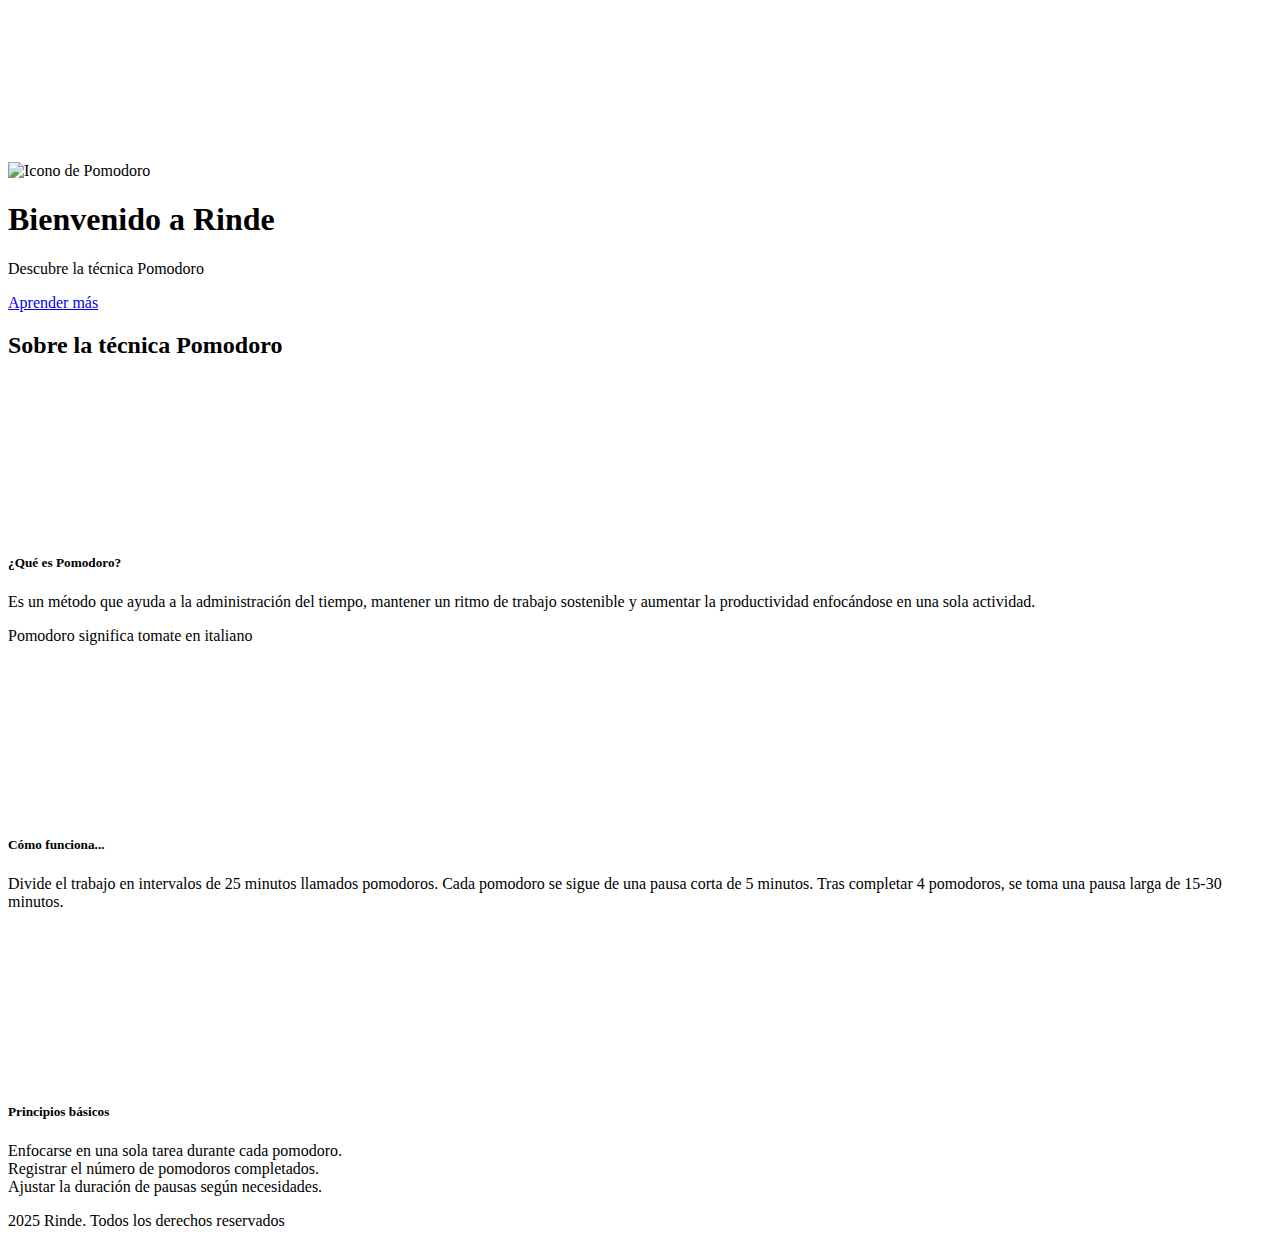
<file: src/main/resources/templates/index.html>
<!DOCTYPE html>
<html lang="en" xmlns:th="http://www.thymeleaf.org">
  <head>
    <meta charset="UTF-8" />
    <meta name="viewport" content="width=device-width initial-scale=1.0" />
    <title th:text="${titulo}">Rinde</title>
    <link
      href="https://cdn.jsdelivr.net/npm/bootstrap@5.3.8/dist/css/bootstrap.min.css"
      rel="stylesheet"
      integrity="sha384-sRIl4kxILFvY47J16cr9ZwB07vP4J8+LH7qKQnuqkuIAvNWLzeN8tE5YBujZqJLB"
      crossorigin="anonymous"
    />
    <link
      rel="stylesheet"
      href="https://cdn.jsdelivr.net/npm/bootstrap-icons@1.11.3/font/bootstrap-icons.css"
    />
    <link th:href="@{/CSS/style.css}" rel="stylesheet" />
    <link th:href="@{/img/icon.svg}" rel="shortcut icon" />
  </head>
  <body>
    <!-- Barra de navegación -->
    <div th:replace="fragments/navbar :: navbar-principal"></div>
    

    <!-- Seccion Inicio -->
    <header
      id="inicio"
      class="text-white text-center vh-100 d-flex flex-column justify-content-center align-items-center position-relative"
    >
      <!-- Video de fondo -->
      <video
        autoplay
        muted
        loop
        playsinline
        class="position-absolute w-100 h-100"
        style="object-fit: cover; z-index: -2"
      >
        <source
          th:src="@{/img/fondo.mp4}"
          type="video/mp4"
        />
        Tu navegador no soporta videos en HTML5.
      </video>

      <!-- Filtro oscuro -->
      <div
        class="position-absolute top-0 start-0 w-100 h-100"
        style="background: rgba(0, 0, 0, 0.5); z-index: -1"
      ></div>

      <!-- Contenido encima del video -->
      <img
        class="icon mb-3"
        th:src="@{/img/icon.svg}"
        alt="Icono de Pomodoro"
      />
      <h1 class="display-3">Bienvenido a Rinde</h1>
      <p class="lead">Descubre la técnica Pomodoro</p>
      <a class="btn btn-outline-black btn-lg mt-3 nav-link" href="#blanco1"
        >Aprender más</a
      >
    </header>

    <p id="blanco1"></p>

    <!-- Seccion Servicios -->
    <section id="info" class="container py-5">
      <h2 class="text-center mb-4">Sobre la técnica Pomodoro</h2>
      <div class="row text-center">
        <div class="prin col-md-4">
          <div class="sobre card shadow-sm">
            <video
              src="https://www.pexels.com/es-es/download/video/1851768/"
              autoplay
              muted
              loop
              class="card-img-top"
            ></video>
            <div class="card-body">
              <h5 class="card-title">¿Qué es Pomodoro?</h5>
              <p class="card-text">
                Es un método que ayuda a la administración del tiempo, mantener
                un ritmo de trabajo sostenible y aumentar la productividad
                enfocándose en una sola actividad.
              </p>
              <p class="text-muted">Pomodoro significa tomate en italiano</p>
            </div>
          </div>
        </div>
        <div class="sobre col-md-4">
          <div class="card shadow-sm">
            <video
              src="https://www.pexels.com/es-es/download/video/6339299/"
              autoplay
              muted
              loop
              class="card-img-top"
            ></video>
            <div class="card-body">
              <h5 class="card-title">Cómo funciona...</h5>
              <p class="card-text">
                Divide el trabajo en intervalos de 25 minutos llamados
                pomodoros. Cada pomodoro se sigue de una pausa corta de 5
                minutos. Tras completar 4 pomodoros, se toma una pausa larga de
                15-30 minutos.
              </p>
            </div>
          </div>
        </div>

        <div class="sobre col-md-4">
          <div class="card shadow-sm">
            <video
              src="https://cdn.pixabay.com/video/2021/05/25/75271-555047154_large.mp4"
              autoplay
              muted
              loop
              speed="1.5"
              class="card-img-top"
            ></video>
            <div class="card-body">
              <h5 class="card-title">Principios básicos</h5>
              <p class="card-text">
                Enfocarse en una sola tarea durante cada pomodoro.<br />
                Registrar el número de pomodoros completados.<br />
                Ajustar la duración de pausas según necesidades.
              </p>
            </div>
          </div>
        </div>
      </div>
      <p id="blanco"></p>
      <p id="blanco"></p>
      <p id="blanco"></p>
    </section>

    <!-- Mensaje de error de login (flash) -->
    <div th:if="${loginError}" class="container position-absolute" style="top:80px; left:50%; transform:translateX(-50%); z-index:1050;">
      <div class="alert alert-danger mb-0" th:text="${loginError}"></div>
    </div>


   <!-- &lt;!&ndash; Nuevo: Modal de registro &ndash;&gt;
    <div class="modal fade" id="registerModal" tabindex="-1">
      <div class="modal-dialog">
        <div class="modal-content">
          <div class="modal-header">
            <h5 class="modal-title">Registro de Usuario</h5>
            <button type="button" class="btn-close" data-bs-dismiss="modal"></button>
          </div>
          <div class="modal-body">
            &lt;!&ndash; muestra el mensaje de error de registro si existe &ndash;&gt;
            <div th:if="${registroError}" class="alert alert-danger" th:text="${registroError}"></div>

            <form id="registerForm" method="post" th:action="@{/registro}">

              <div class="mb-3">
                <label for="nombreReg" class="form-label">Nombre</label>
                <input type="text" id="nombreReg" name="nombre" class="form-control" required />
              </div>
              <div class="mb-3">
                <label for="emailReg" class="form-label">Correo</label>
                <input type="email" id="emailReg" name="email" class="form-control" required />
              </div>
              <div class="mb-3">
                <label for="passwordReg" class="form-label">Contraseña</label>
                <input type="password" id="passwordReg" name="password" class="form-control" required />
              </div>
              <button type="submit" class="btn btn-primary w-100">Registrar</button>
            </form>
          </div>
          <div class="modal-footer">
            <button type="button" id="backToLoginBtn" class="btn btn-link">Volver a iniciar sesión</button>
          </div>
        </div>
      </div>
    </div>-->

    <!--Footer-->
    <footer class="bg-dark text-white text-center py-3">
      <p class="mb-0">2025 Rinde. Todos los derechos reservados</p>
    </footer>

    <script src="https://cdn.jsdelivr.net/npm/bootstrap@5.3.3/dist/js/bootstrap.bundle.min.js"></script>

    <!-- Script para alternar modales -->
    <script>
      (function () {
        var registroBtn = document.getElementById('registroBtn');
        var backToLoginBtn = document.getElementById('backToLoginBtn');
        var loginModalEl = document.getElementById('loginModal');
        var registerModalEl = document.getElementById('registerModal');

        if (registroBtn && loginModalEl && registerModalEl) {
          registroBtn.addEventListener('click', function () {
            var loginModalInstance = bootstrap.Modal.getInstance(loginModalEl) || new bootstrap.Modal(loginModalEl);
            loginModalInstance.hide();
            var registerModal = new bootstrap.Modal(registerModalEl);
            registerModal.show();
          });
        }

        if (backToLoginBtn && loginModalEl && registerModalEl) {
          backToLoginBtn.addEventListener('click', function () {
            var registerModalInstance = bootstrap.Modal.getInstance(registerModalEl) || new bootstrap.Modal(registerModalEl);
            registerModalInstance.hide();
            var loginModal = new bootstrap.Modal(loginModalEl);
            loginModal.show();
          });
        }
      })();
    </script>

    <!-- Si hay error de registro, abrir modal de registro al cargar -->
    <div th:if="${registroError}">
      <script>
        document.addEventListener('DOMContentLoaded', function () {
          var registerModal = new bootstrap.Modal(document.getElementById('registerModal'));
          registerModal.show();
        });
      </script>
    </div>

    <script th:src="@{/JS/script.js}"></script>
  </body>
</html>
</file>
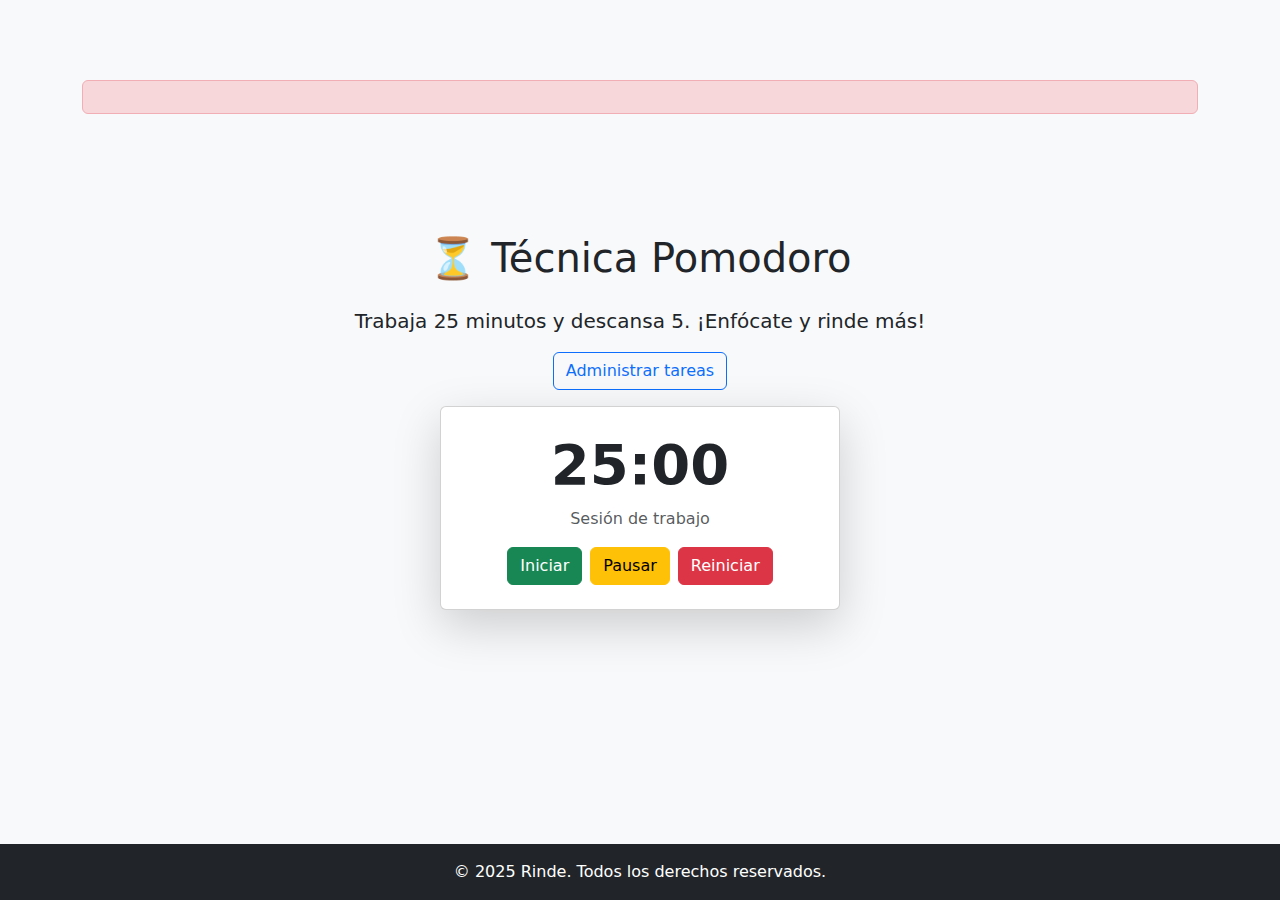
<file: src/main/resources/templates/herramienta/pomodoro.html>
<!DOCTYPE html>
<html lang="es" xmlns:th="http://www.thymeleaf.org">
<head>
  <meta charset="UTF-8">
  <meta name="viewport" content="width=device-width, initial-scale=1.0">
  <title>Pomodoro - Rinde</title>
  <!-- Bootstrap CSS -->
  <link href="https://cdn.jsdelivr.net/npm/bootstrap@5.3.3/dist/css/bootstrap.min.css" rel="stylesheet">
  <link th:href="@{/CSS/stylePomo.css}" rel="stylesheet">
  <link rel="stylesheet" href="https://cdn.jsdelivr.net/npm/bootstrap-icons@1.11.3/font/bootstrap-icons.css">
  <link th:href="@{/img/icon.svg}" rel="shortcut icon" />
</head>

<body class="d-flex flex-column min-vh-100">

  <div th:replace="fragments/navbar :: navbar-principal"></div>

  <!--CONTENIDO-->
  <main class="flex-grow-1 d-flex justify-content-center align-items-center bg-light">
    <div class="container text-center py-5">
      <h1 class="mb-4">⏳ Técnica Pomodoro</h1>
      <p class="lead">Trabaja 25 minutos y descansa 5. ¡Enfócate y rinde más!</p>

      <div class="mb-3">
        <a class="btn btn-outline-primary" th:href="@{/tareas}">Administrar tareas</a>
      </div>

      <!-- TIMER -->
      <div class="card shadow-lg p-4 mx-auto" style="max-width: 400px;">
        <h2 id="timer" class="display-4 fw-bold">25:00</h2>
        <p id="status" class="text-muted mb-3">Sesión de trabajo</p>
        <div class="d-flex justify-content-center gap-2">
          <button id="startBtn" class="btn btn-success">Iniciar</button>
          <button id="pauseBtn" class="btn btn-warning">Pausar</button>
          <button id="resetBtn" class="btn btn-danger">Reiniciar</button>
        </div>
      </div>
    </div>
  </main>

  <div th:if="${loginError}" class="container position-absolute" style="top:80px; left:50%; transform:translateX(-50%); z-index:1050;">
      <div class="alert alert-danger mb-0" th:text="${loginError}"></div>
  </div>

  <!--FOOTER-->
  <footer class="bg-dark text-white text-center py-3 mt-auto">
    <div class="container">
      <p class="mb-0">&copy; 2025 Rinde. Todos los derechos reservados.</p>
    </div>
  </footer>
  <!-- Bootstrap JS -->
  <script src="https://cdn.jsdelivr.net/npm/bootstrap@5.3.3/dist/js/bootstrap.bundle.min.js"></script>
  <!-- Lógica Pomodoro -->
  <script th:src="@{/JS/scriptPomo.js}"></script>
  <script th:src="@{/JS/script.js}"></script>

</body>
</html>
</file>
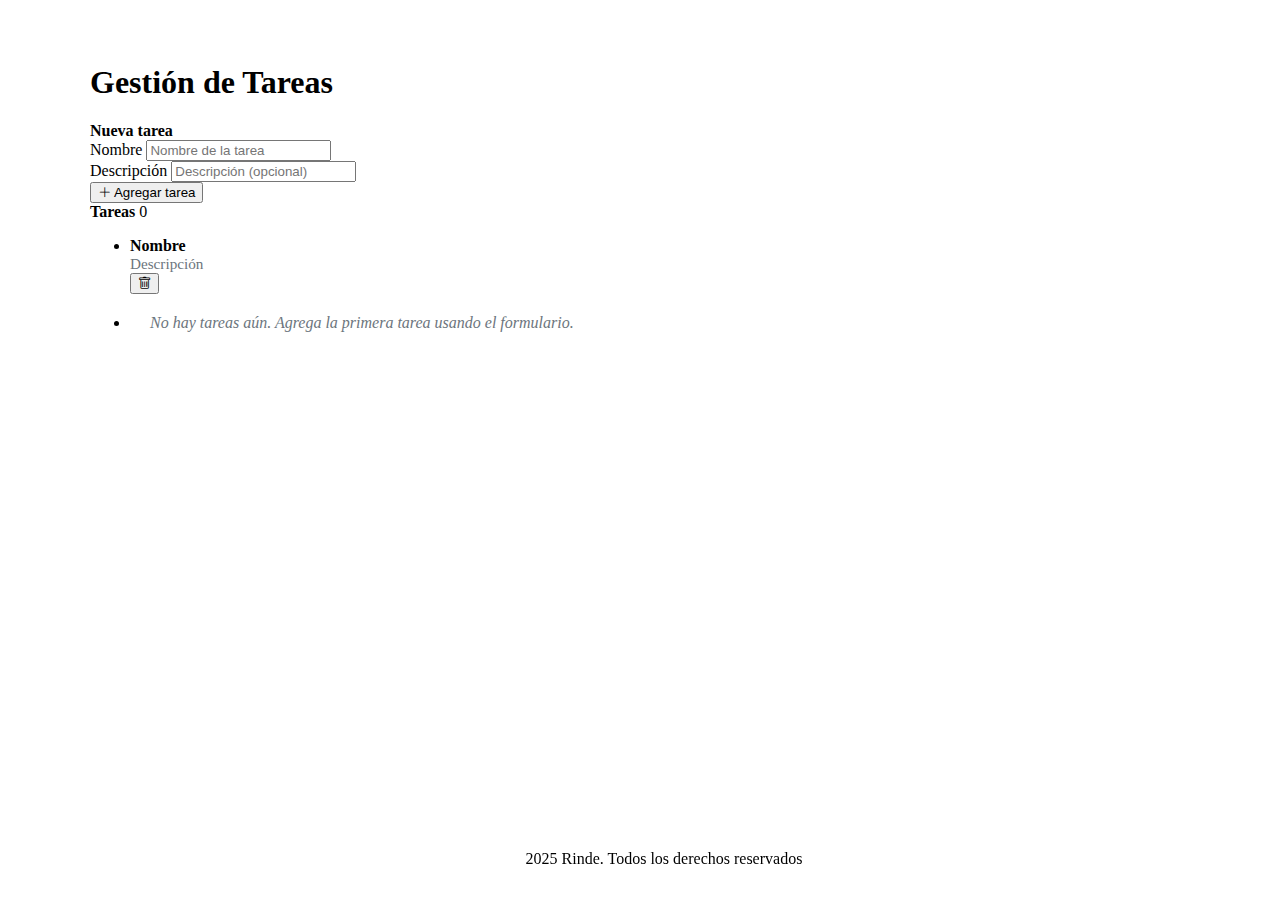
<file: src/main/resources/templates/tareas/tareas.html>
<!DOCTYPE html>
<html lang="en" xmlns:th="http://www.thymeleaf.org">
  <head>
    <meta charset="UTF-8" />
    <meta name="viewport" content="width=device-width, initial-scale=1.0" />
    <title th:text="${titulo}">Tareas</title>
    <link th:href="@{/CSS/style.css}" rel="stylesheet" />
    <link rel="stylesheet" href="https://cdn.jsdelivr.net/npm/bootstrap-icons@1.11.3/font/bootstrap-icons.css" />
    <style>
      /* Ajustes mínimos visuales */
      #tareasApp { max-width: 1100px; margin: 4rem auto; }
      .task-desc { display:block; color:#6c757d; font-size:0.95rem; }
      .card-header .btn { float: right; }
      .empty-placeholder { color:#6c757d; font-style: italic; padding: 1.25rem; }
      .footer { bottom: 0; position: fixed; padding: 1rem; width: 100%; text-align: center; }
    </style>
    <link
      href="https://cdn.jsdelivr.net/npm/bootstrap@5.3.8/dist/css/bootstrap.min.css"
      rel="stylesheet"
      integrity="sha384-sRIl4kxILFvY47J16cr9ZwB07vP4J8+LH7qKQnuqkuIAvNWLzeN8tE5YBujZqJLB"
      crossorigin="anonymous"
    />
    <link th:href="@{/img/icon.svg}" rel="shortcut icon" />
  </head>
  <body>
    <div th:replace="fragments/navbar :: navbar-principal"></div>

    <div id="tareasApp" class="container">
      <div class="row align-items-start">
        <div class="col-12">
          <h1 class="mt-4 mb-3">Gestión de Tareas</h1>
        </div>

        <!-- Formulario (izquierda en pantallas grandes) -->
        <div class="col-12 col-lg-4 mb-3">
          <div class="card shadow-sm">
            <div class="card-header d-flex align-items-center">
              <strong class="me-auto">Nueva tarea</strong>
            </div>
            <div class="card-body">
              <form th:action="@{/tareas}" method="post" class="row g-2">
                <div class="col-12 mb-2">
                  <label for="nombreInput" class="form-label small">Nombre</label>
                  <input id="nombreInput" name="nombre" class="form-control" placeholder="Nombre de la tarea" required />
                </div>
                <div class="col-12 mb-2">
                  <label for="descripcionInput" class="form-label small">Descripción</label>
                  <input id="descripcionInput" name="descripcion" class="form-control" placeholder="Descripción (opcional)" />
                </div>
                <div class="col-12">
                  <button class="btn btn-primary w-100" type="submit">
                    <i class="bi bi-plus-lg me-1"></i> Agregar tarea
                  </button>
                </div>
              </form>
            </div>
          </div>
        </div>

        <!-- Lista (derecha en pantallas grandes) -->
        <div class="col-12 col-lg-8 mb-3">
          <div class="card shadow-sm">
            <div class="card-header d-flex align-items-center">
              <strong class="me-auto">Tareas</strong>
              <span id="taskCountBadge" class="badge bg-secondary ms-2" th:text="${#lists.size(tareas)}">0</span>
            </div>
            <div class="card-body p-0">
              <ul id="taskList" class="list-group list-group-flush">
                <!-- Render inicial desde servidor -->
                <li th:each="tarea : ${tareas}" class="list-group-item d-flex justify-content-between align-items-start">
                  <div>
                    <div><strong th:text="${tarea.nombre}">Nombre</strong></div>
                    <div class="task-desc" th:text="${tarea.descripcion}">Descripción</div>
                  </div>
                  <div class="ms-3">
                    <form th:action="@{/tareas/eliminar}" method="post" th:object="${tarea}">
                      <input type="hidden" name="nombre" th:value="${tarea.nombre}" />
                      <button type="submit" class="btn btn-sm btn-outline-danger">
                        <i class="bi bi-trash"></i>
                      </button>
                    </form>
                  </div>
                </li>

                <!-- Placeholder si no hay tareas -->
                <li id="emptyPlaceholder" th:if="${#lists.isEmpty(tareas)}" class="list-group-item">
                  <div class="empty-placeholder">No hay tareas aún. Agrega la primera tarea usando el formulario.</div>
                </li>
              </ul>
            </div>
          </div>
        </div>
      </div>
    </div>

    <!--Footer-->
    <footer class="footer bg-dark text-white text-center py-3">
      <p class="mb-0">2025 Rinde. Todos los derechos reservados</p>
    </footer>

    <script src="https://cdn.jsdelivr.net/npm/bootstrap@5.3.3/dist/js/bootstrap.bundle.min.js"></script>
    <script th:src="@{/JS/script.js}"></script>
  </body>
</html>
</file>
